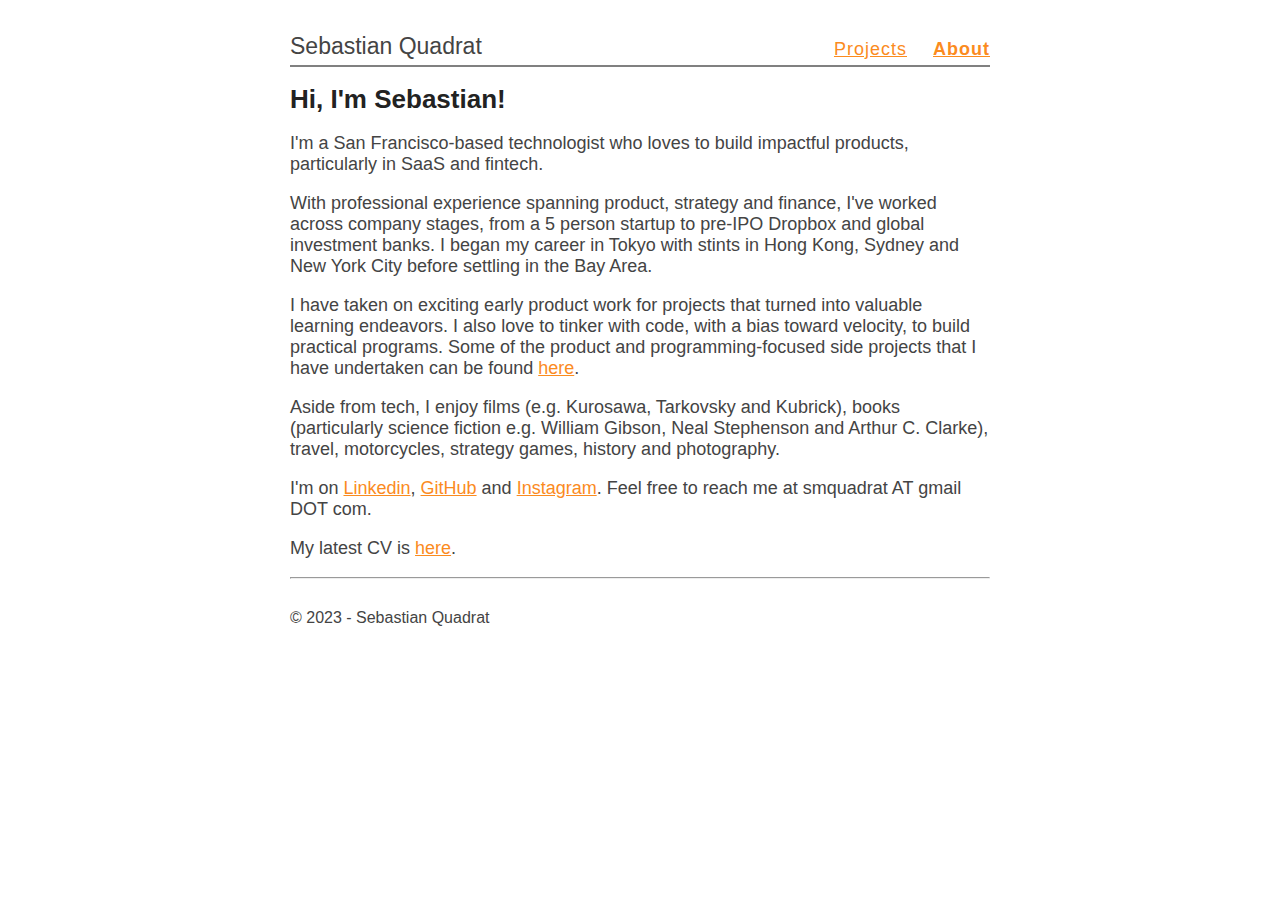
<file: index.html>
<!DOCTYPE html>
<html lang="en">
  <head>
    <!-- Google tag (gtag.js) -->
    <script async src="https://www.googletagmanager.com/gtag/js?id=G-WSJR4TTE87"></script>
    <script>
    window.dataLayer = window.dataLayer || [];
    function gtag(){dataLayer.push(arguments);}
    gtag('js', new Date());

    gtag('config', 'G-WSJR4TTE87');
    </script>
    <link rel="stylesheet" type="text/css" href="style.css">
    <meta charset="utf-8">
    <meta name="viewport" content="width=device-width">

    <title>Sebastian Quadrat</title>
    <meta name="description" content="Personal webpage">
    <meta name="author" content="Sebastian Quadrat">
  </head>
  <body>
    <header>
      Sebastian Quadrat
    </header>
    <nav>
      <a href="projects/index.html">Projects</a>
      <a href="index.html" class="bold-link">About</a>
    </nav>
    <article>
      <h1>Hi, I'm Sebastian!</h1>
      <p>
        I'm a San Francisco-based technologist who loves to build impactful 
        products, particularly in SaaS and fintech.
      </p>

      <p>
        With professional experience spanning product, strategy and finance, 
        I've worked across company stages, from a 5 person startup to pre-IPO 
        Dropbox and global investment banks. I began my career in Tokyo with 
        stints in Hong Kong, Sydney and New York City before settling in the 
        Bay Area.
      </p>

      <p>
        I have taken on exciting early product work for projects that turned 
        into valuable learning endeavors. I also love to tinker with code, 
        with a bias toward velocity, to build practical programs. Some of the 
        product and programming-focused side projects that I have undertaken 
        can be found <a href="projects/index.html">here</a>.
      </p>

      <p>
        Aside from tech, I enjoy films (e.g. Kurosawa, Tarkovsky and Kubrick),
        books (particularly science fiction e.g. William Gibson, Neal Stephenson 
        and Arthur C. Clarke), travel, motorcycles, strategy games, history and photography.
      </p>

      <p>
        I'm on <a href="https://www.linkedin.com/in/sebastianquadrat/">Linkedin</a>, <a href="https://github.com/smquadrat">GitHub</a> and <a href="https://www.instagram.com/smquadrat/">Instagram</a>. Feel free to reach me at smquadrat AT gmail DOT com. 
      </p>

      <p>
        My latest CV is <a href="SQ_Resume.pdf">here</a>.
      </p>
    <hr>
    </article>
  <footer>
    <p>© 2023 - Sebastian Quadrat<br>
  </footer>
  </body>
</html>
</file>
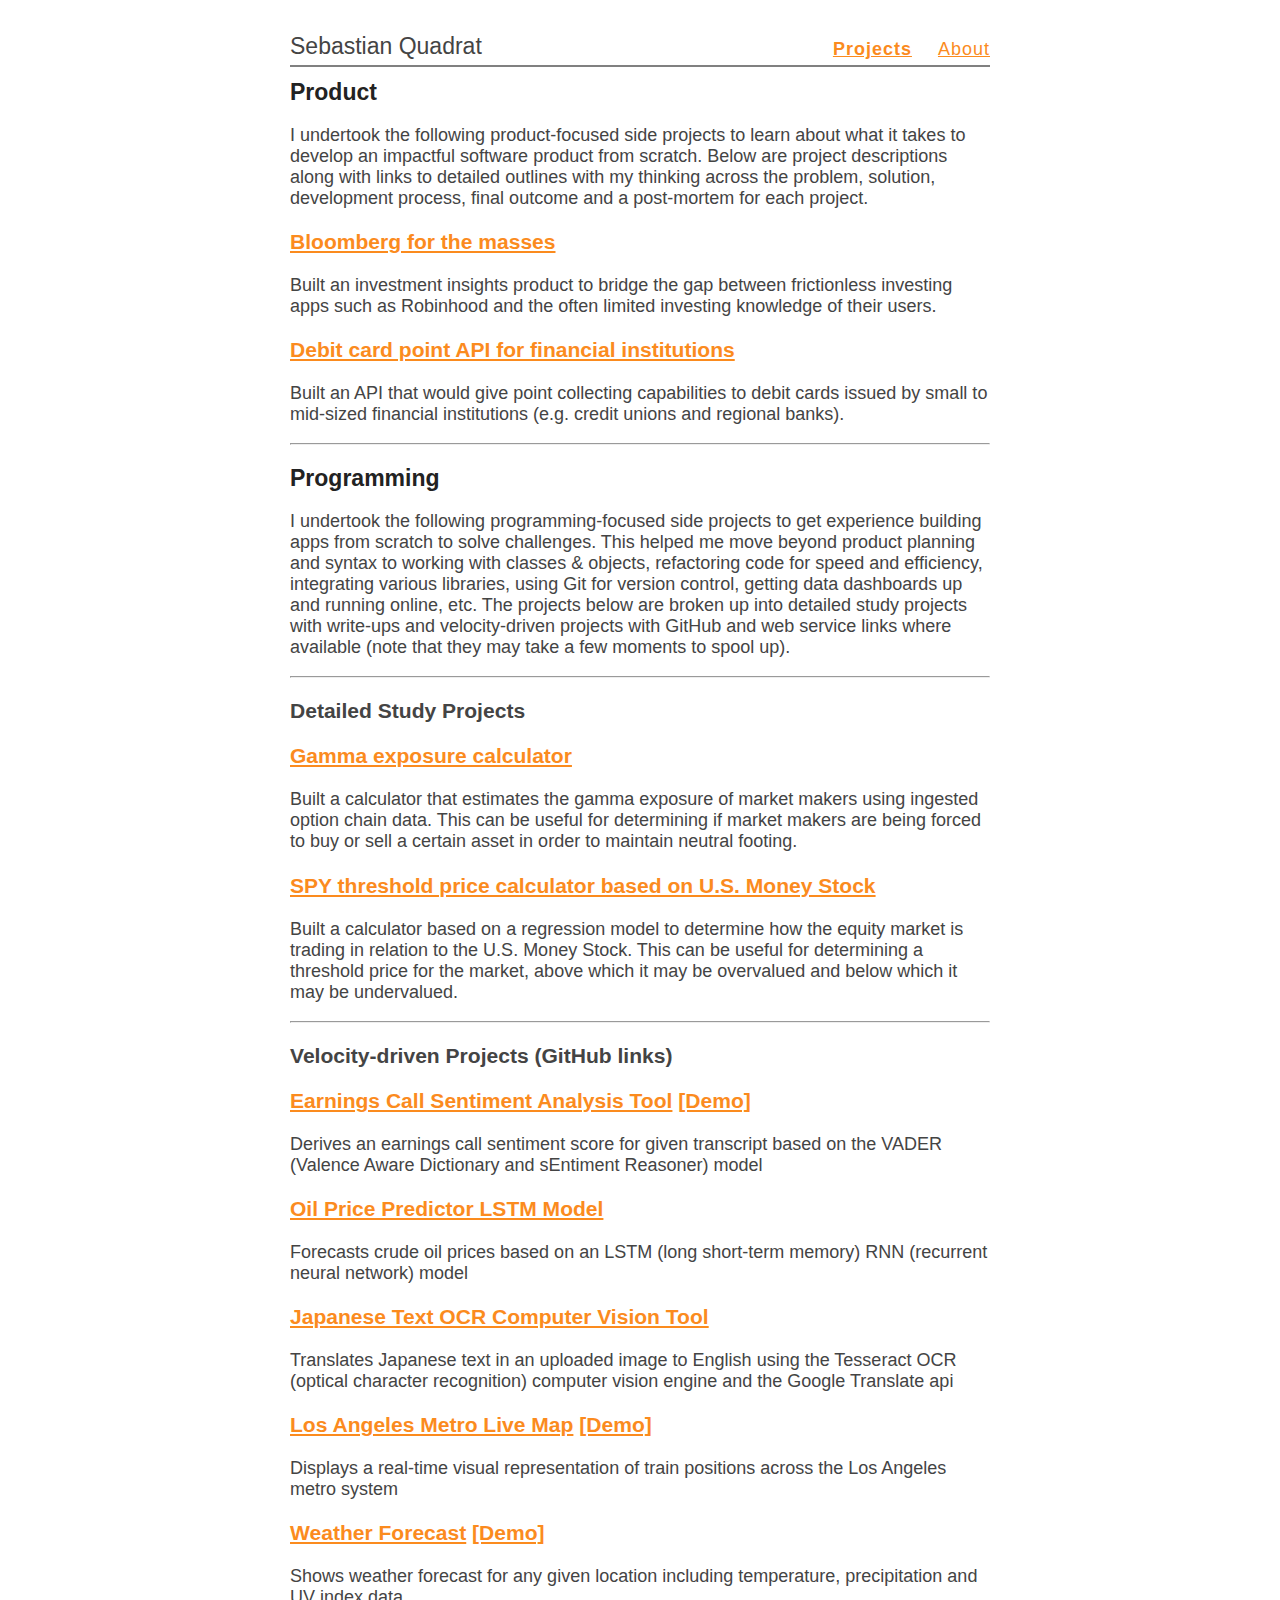
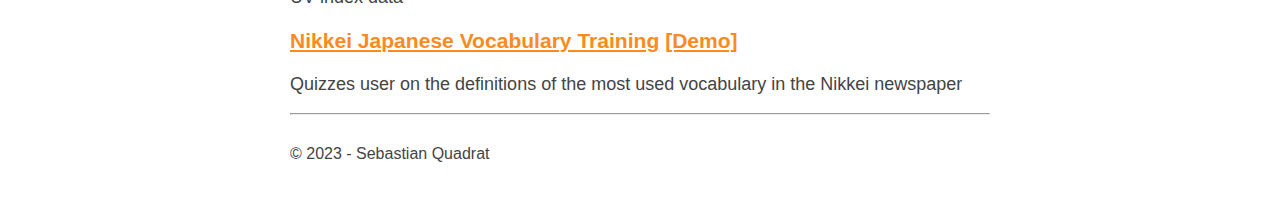
<file: projects/index.html>
<!DOCTYPE html>
<html lang="en">
  <head>
    <!-- Google tag (gtag.js) -->
    <script async src="https://www.googletagmanager.com/gtag/js?id=G-WSJR4TTE87"></script>
    <script>
    window.dataLayer = window.dataLayer || [];
    function gtag(){dataLayer.push(arguments);}
    gtag('js', new Date());

    gtag('config', 'G-WSJR4TTE87');
    </script>
    <link rel="stylesheet" type="text/css" href="../style.css">
    <meta charset="utf-8">
    <meta name="viewport" content="width=device-width">

    <title>Sebastian Quadrat</title>
    <meta name="description" content="Personal webpage">
    <meta name="author" content="Sebastian Quadrat">
  </head>
  <body>
    <header>
      Sebastian Quadrat
    </header>
    <nav>
        <a href="index.html" class="bold-link">Projects</a>
        <a href="../index.html">About</a>
    </nav>
    <article>
        <h2>Product</h2>
        <p>
          I undertook the following product-focused side projects to learn about 
          what it takes to develop an impactful software product from scratch. 
          Below are project descriptions along with links to detailed outlines 
          with my thinking across the problem, solution, development process, 
          final outcome and a post-mortem for each project.
        </p>
        <h3><a href="bloomberg.html">Bloomberg for the masses</a></h3>
        <p>
          Built an investment insights product to bridge the gap between frictionless 
          investing apps such as Robinhood and the often limited investing knowledge 
          of their users.
        </p>
        <h3><a href="points.html">Debit card point API for financial institutions</a></h3>
        <p>
          Built an API that would give point collecting capabilities to debit cards 
          issued by small to mid-sized financial institutions (e.g. credit unions and 
          regional banks).
        </p>
        <hr>
        <h2>Programming</h2>
        <p>
          I undertook the following programming-focused side projects to get experience 
          building apps from scratch to solve challenges. This helped me move beyond product 
          planning and syntax to working with classes & objects, refactoring code for speed 
          and efficiency, integrating various libraries, using Git for version control, 
          getting data dashboards up and running online, etc. The projects below are broken up 
          into detailed study projects with write-ups and velocity-driven projects with GitHub 
          and web service links where available (note that they may take a few moments to spool up).
        </p>
        <hr>
        <h3>Detailed Study Projects</h3>
        <h3><a href="gamma.html">Gamma exposure calculator</a></h3>
        <p>
          Built a calculator that estimates the gamma exposure of market makers using ingested 
          option chain data. This can be useful for determining if market makers are being 
          forced to buy or sell a certain asset in order to maintain neutral footing.
        </p>
        <h3><a href="m2.html">SPY threshold price calculator based on U.S. Money Stock</a></h3>
        <p>
          Built a calculator based on a regression model to determine how the equity market 
          is trading in relation to the U.S. Money Stock. This can be useful for determining 
          a threshold price for the market, above which it may be overvalued and below which 
          it may be undervalued.
        </p>
        <hr>
        <h3>Velocity-driven Projects (GitHub links)</h3>
        <h3><a href="https://github.com/smquadrat/earnings-call-sentiment-app">Earnings Call Sentiment Analysis Tool</a> <a href="https://earnings-call-sentiment-app.onrender.com/">[Demo]</a></h3>
        <p>Derives an earnings call sentiment score for given transcript based on the VADER (Valence Aware Dictionary and sEntiment Reasoner) model</p>
        <h3><a href="https://github.com/smquadrat/oil-price-predictor-lstm-model-app">Oil Price Predictor LSTM Model</a></h3>
        <p>Forecasts crude oil prices based on an LSTM (long short-term memory) RNN (recurrent neural network) model</p>
        <h3><a href="https://github.com/smquadrat/japanese-text-computer-vision-app">Japanese Text OCR Computer Vision Tool</a></h3>
        <p>Translates Japanese text in an uploaded image to English using the Tesseract OCR (optical character recognition) computer vision engine and the Google Translate api</p>
        <h3><a href="https://github.com/smquadrat/la-metro-live-map-app">Los Angeles Metro Live Map</a> <a href="https://la-metro-live-map-app.onrender.com/">[Demo]</a></h3>
        <p>Displays a real-time visual representation of train positions across the Los Angeles metro system</p>
        <h3><a href="https://github.com/smquadrat/weather-app">Weather Forecast</a> <a href="https://weather-app-aw0x.onrender.com/">[Demo]</a></h3>
        <p>Shows weather forecast for any given location including temperature, precipitation and UV index data</p>
        <h3><a href="https://github.com/smquadrat/nikkei-japanese-vocab-app">Nikkei Japanese Vocabulary Training</a> <a href="https://nikkei-vocab-app.onrender.com/">[Demo]</a></h3>
        <p>Quizzes user on the definitions of the most used vocabulary in the Nikkei newspaper</p>
        <hr>
    </article>
    <footer>
      <p>© 2023 - Sebastian Quadrat<br>
    </footer>
  </body>
</html>
</file>
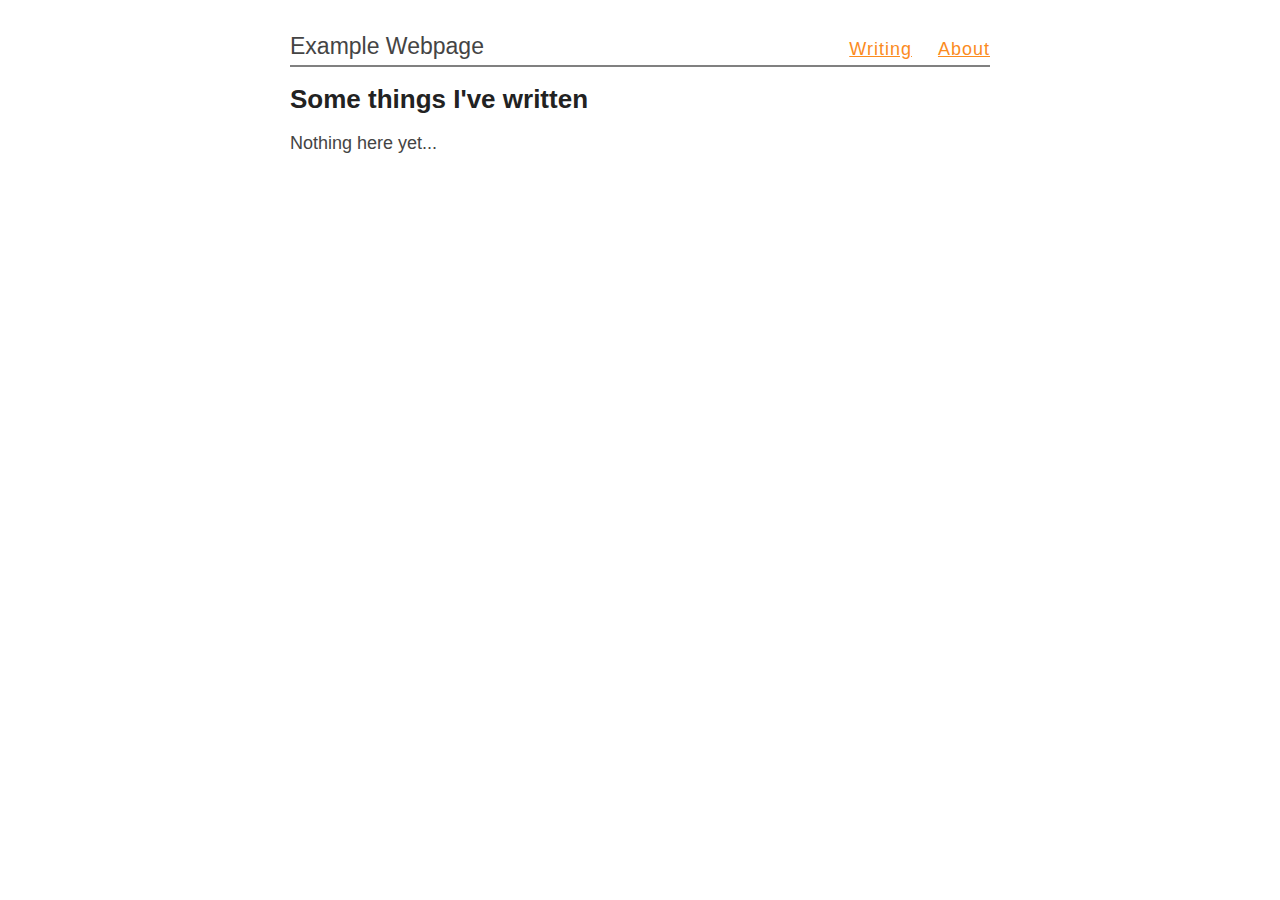
<file: writing/index.html>
<!DOCTYPE html>
<html lang="en">
  <head>
    <link rel="stylesheet" type="text/css" href="/style.css">
    <meta charset="utf-8">
    <meta name="viewport" content="width=device-width">

    <title>Example Webpage</title>
    <meta name="description" content="An example webpage.">
    <meta name="author" content="Alex Rutar">
  </head>
  <body>
    <header>
      Example Webpage
    </header>
    <nav>
        <a href="/writing/">Writing</a>
        <a href="/">About</a>
    </nav>
    <article>
        <h1>Some things I've written</h1>
        <p>Nothing here yet...</p>
    </article>
  </body>
</html>
</file>
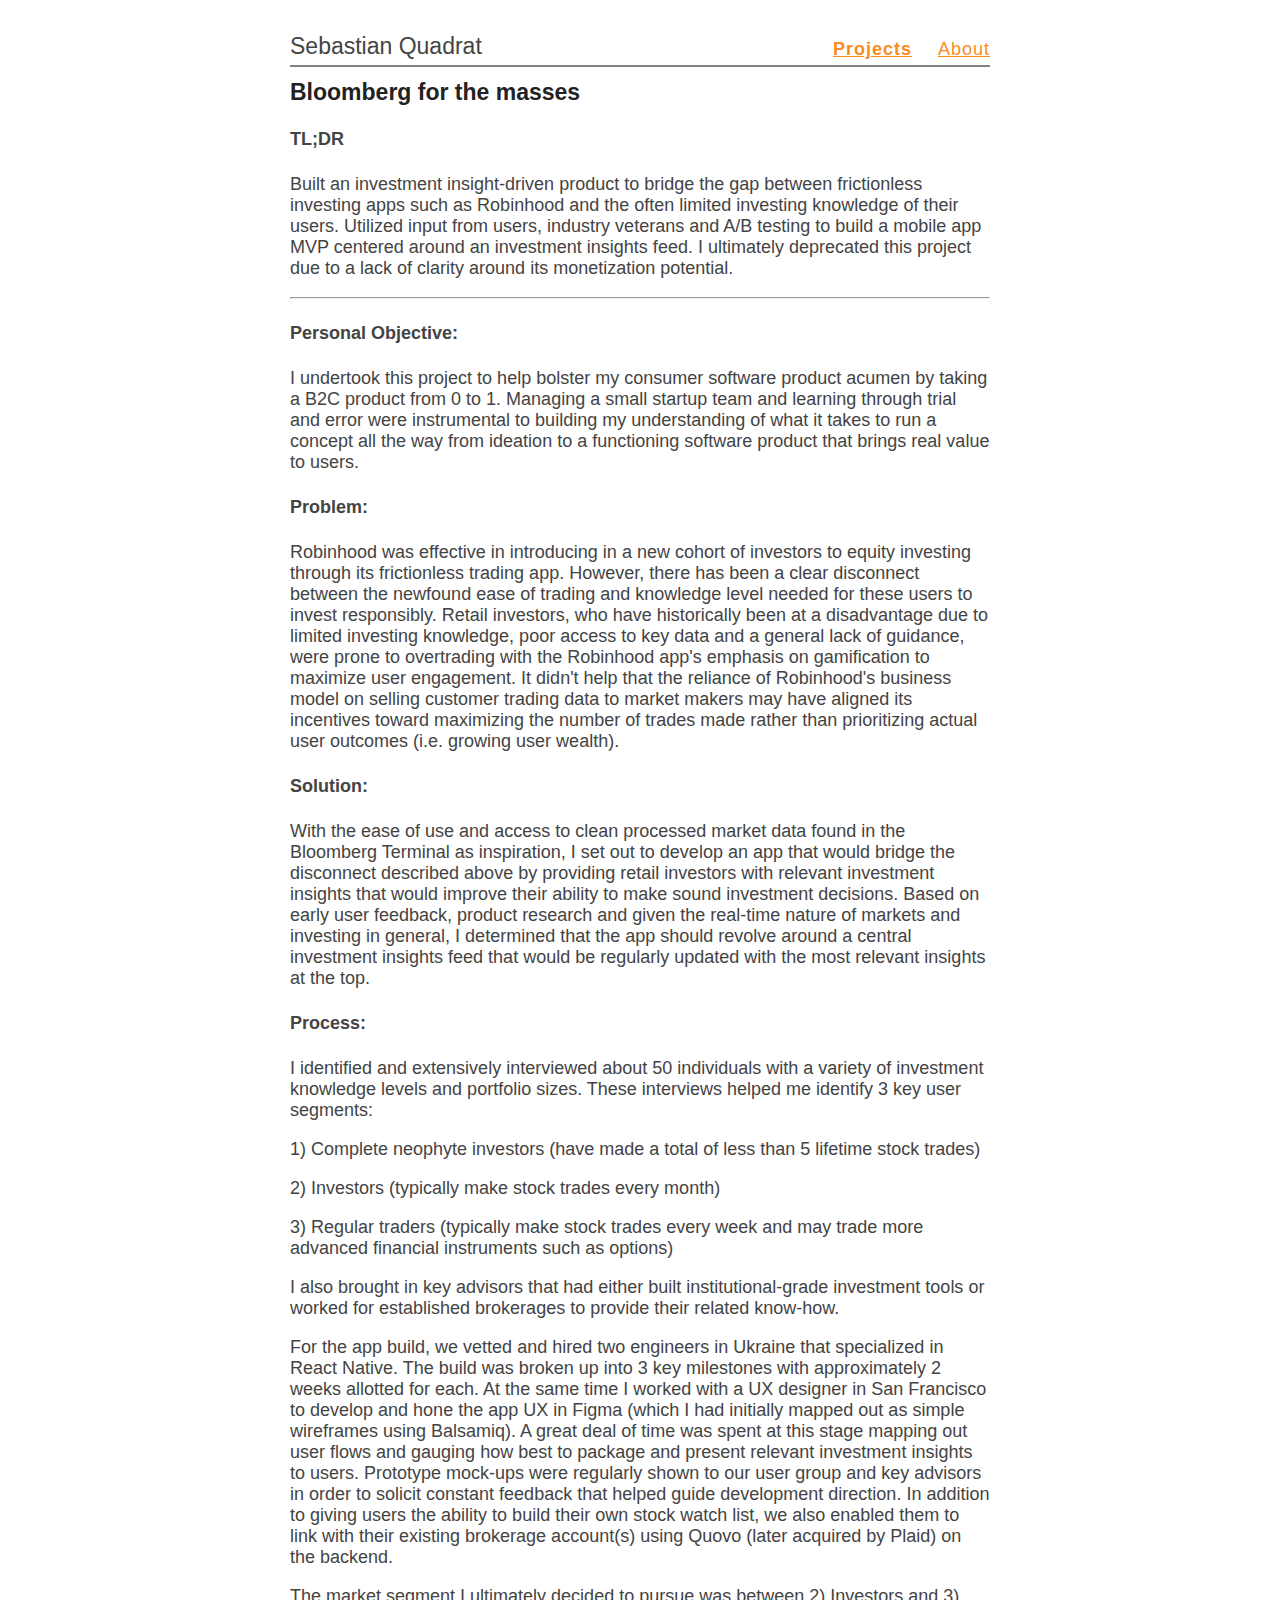
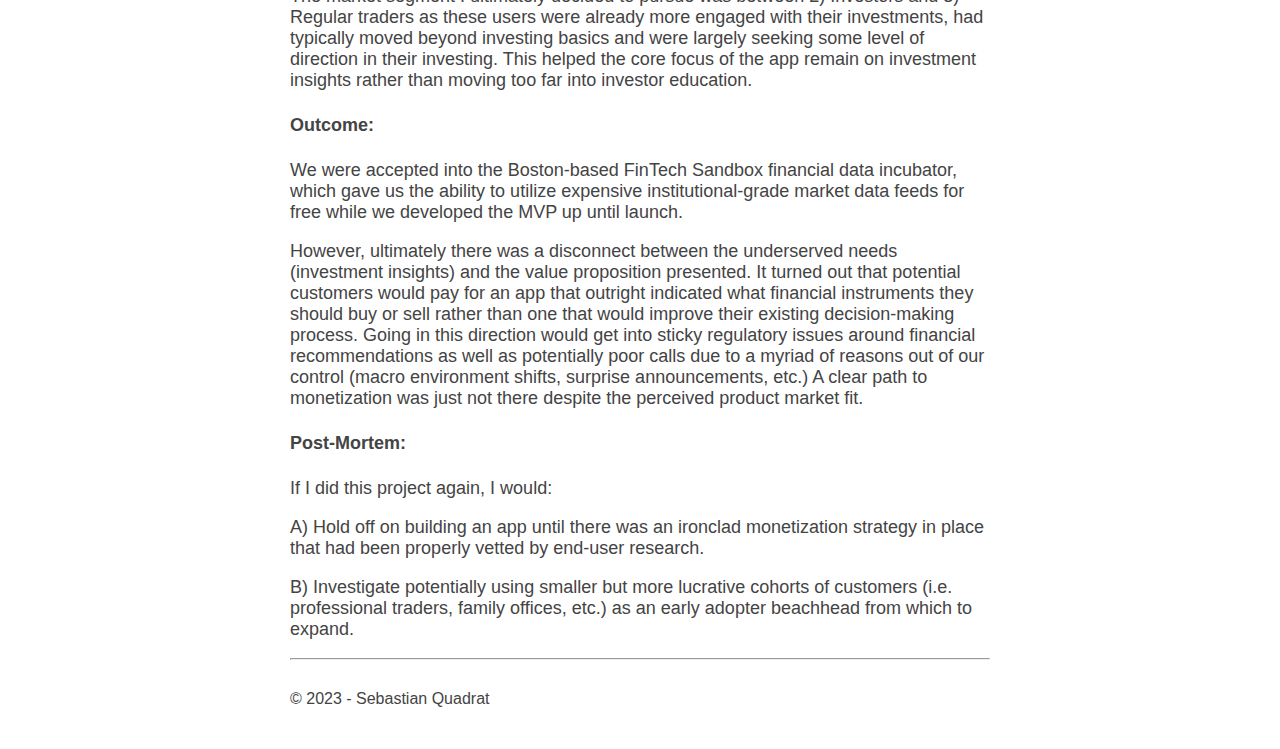
<file: projects/bloomberg.html>
<!DOCTYPE html>
<html lang="en">
  <head>
    <!-- Google tag (gtag.js) -->
    <script async src="https://www.googletagmanager.com/gtag/js?id=G-WSJR4TTE87"></script>
    <script>
    window.dataLayer = window.dataLayer || [];
    function gtag(){dataLayer.push(arguments);}
    gtag('js', new Date());

    gtag('config', 'G-WSJR4TTE87');
    </script>
    <link rel="stylesheet" type="text/css" href="../style.css">
    <meta charset="utf-8">
    <meta name="viewport" content="width=device-width">

    <title>Sebastian Quadrat</title>
    <meta name="description" content="Personal webpage">
    <meta name="author" content="Sebastian Quadrat">
  </head>
  <body>
    <header>
      Sebastian Quadrat
    </header>
    <nav>
        <a href="index.html" class="bold-link">Projects</a>
        <a href="../index.html">About</a>
    </nav>
    <article>
        <h2>Bloomberg for the masses</h2>
        <h4>TL;DR</h4>
        <p>
          Built an investment insight-driven product to bridge the gap between frictionless investing apps 
          such as Robinhood and the often limited investing knowledge of their users. Utilized input from users, 
          industry veterans and A/B testing to build a mobile app MVP centered around an investment insights feed. 
          I ultimately deprecated this project due to a lack of clarity around its monetization potential.
        </p>

        <hr>
        <h4>Personal Objective: </h4>
        <p>
          I undertook this project to help bolster my consumer software product acumen by taking a B2C product 
          from 0 to 1. Managing a small startup team and learning through trial and error were instrumental to 
          building my understanding of what it takes to run a concept all the way from ideation to a functioning 
          software product that brings real value to users.
        </p>

        <p> 
        <h4>Problem: </h4>
        <p>
          Robinhood was effective in introducing in a new cohort of investors to equity investing through its 
          frictionless trading app. However, there has been a clear disconnect between the newfound ease of 
          trading and knowledge level needed for these users to invest responsibly. Retail investors, who have 
          historically been at a disadvantage due to limited investing knowledge, poor access to key data and a 
          general lack of guidance, were prone to overtrading with the Robinhood app's emphasis on gamification to 
          maximize user engagement. It didn't help that the reliance of Robinhood's business model on selling customer 
          trading data to market makers may have aligned its incentives toward maximizing the number of trades made 
          rather than prioritizing actual user outcomes (i.e. growing user wealth).
        </p>
        <h4>Solution: </h4>
        <p>
          With the ease of use and access to clean processed market data found in the Bloomberg Terminal as 
          inspiration, I set out to develop an app that would bridge the disconnect described above by 
          providing retail investors with relevant investment insights that would improve their ability to 
          make sound investment decisions. Based on early user feedback, product research and given the 
          real-time nature of markets and investing in general, I determined that the app should revolve 
          around a central investment insights feed that would be regularly updated with the most relevant 
          insights at the top.
        </p>

        <h4>Process: </h4>
        <p>
          I identified and extensively interviewed about 50 individuals with a variety of investment 
          knowledge levels and portfolio sizes. These interviews helped me identify 3 key user segments:
        </p>
        <p>
          1) Complete neophyte investors (have made a total of less than 5 lifetime stock trades)
        </p>
        <p>
          2) Investors (typically make stock trades every month)
        </p>
        <p>
          3) Regular traders (typically make stock trades every week and may trade more advanced financial
          instruments such as options)
        </p>
        <p>
          I also brought in key advisors that had either built institutional-grade investment tools or 
          worked for established brokerages to provide their related know-how.
        </p>
        <p>
          For the app build, we vetted and hired two engineers in Ukraine that specialized in React Native.
          The build was broken up into 3 key milestones with approximately 2 weeks allotted for each. 
          At the same time I worked with a UX designer in San Francisco to develop and hone the app UX in Figma 
          (which I had initially mapped out as simple wireframes using Balsamiq). A great deal of time was 
          spent at this stage mapping out user flows and gauging how best to package and present relevant 
          investment insights to users. Prototype mock-ups were regularly shown to our user group and key 
          advisors in order to solicit constant feedback that helped guide development direction. In addition 
          to giving users the ability to build their own stock watch list, we also enabled them to link with 
          their existing brokerage account(s) using Quovo (later acquired by Plaid) on the backend.
        </p>
        <p>
          The market segment I ultimately decided to pursue was between 2) Investors and 3) Regular traders
          as these users were already more engaged with their investments, had typically moved beyond 
          investing basics and were largely seeking some level of direction in their investing. This 
          helped the core focus of the app remain on investment insights rather than moving too far into 
          investor education.
        </p>
        <h4>Outcome: </h4>
        <p>
          We were accepted into the Boston-based FinTech Sandbox financial data incubator, which gave us 
          the ability to utilize expensive institutional-grade market data feeds for free while we developed 
          the MVP up until launch. 
        </p>
        <p>
          However, ultimately there was a disconnect between the underserved needs (investment insights)
          and the value proposition presented. It turned out that potential customers would pay for an app that 
          outright indicated what financial instruments they should buy or sell rather than one that would improve 
          their existing decision-making process. Going in this direction would get into sticky regulatory 
          issues around financial recommendations as well as potentially poor calls due to a myriad 
          of reasons out of our control (macro environment shifts, surprise announcements, etc.) 
          A clear path to monetization was just not there despite the perceived product market fit. 
        </p>
        <h4>Post-Mortem: </h4>
        <p>
          If I did this project again, I would:
        </p>
        <p>
          A) Hold off on building an app until there was an ironclad monetization strategy in place that had 
          been properly vetted by end-user research.
        </p>
        <p>
          B) Investigate potentially using smaller but more lucrative cohorts of customers (i.e. 
          professional traders, family offices, etc.) as an early adopter beachhead from which to expand. 
        </p>


    <hr>
    </article>
    <footer>
      <p>© 2023 - Sebastian Quadrat<br>
    </footer>
  </body>
</html>
</file>
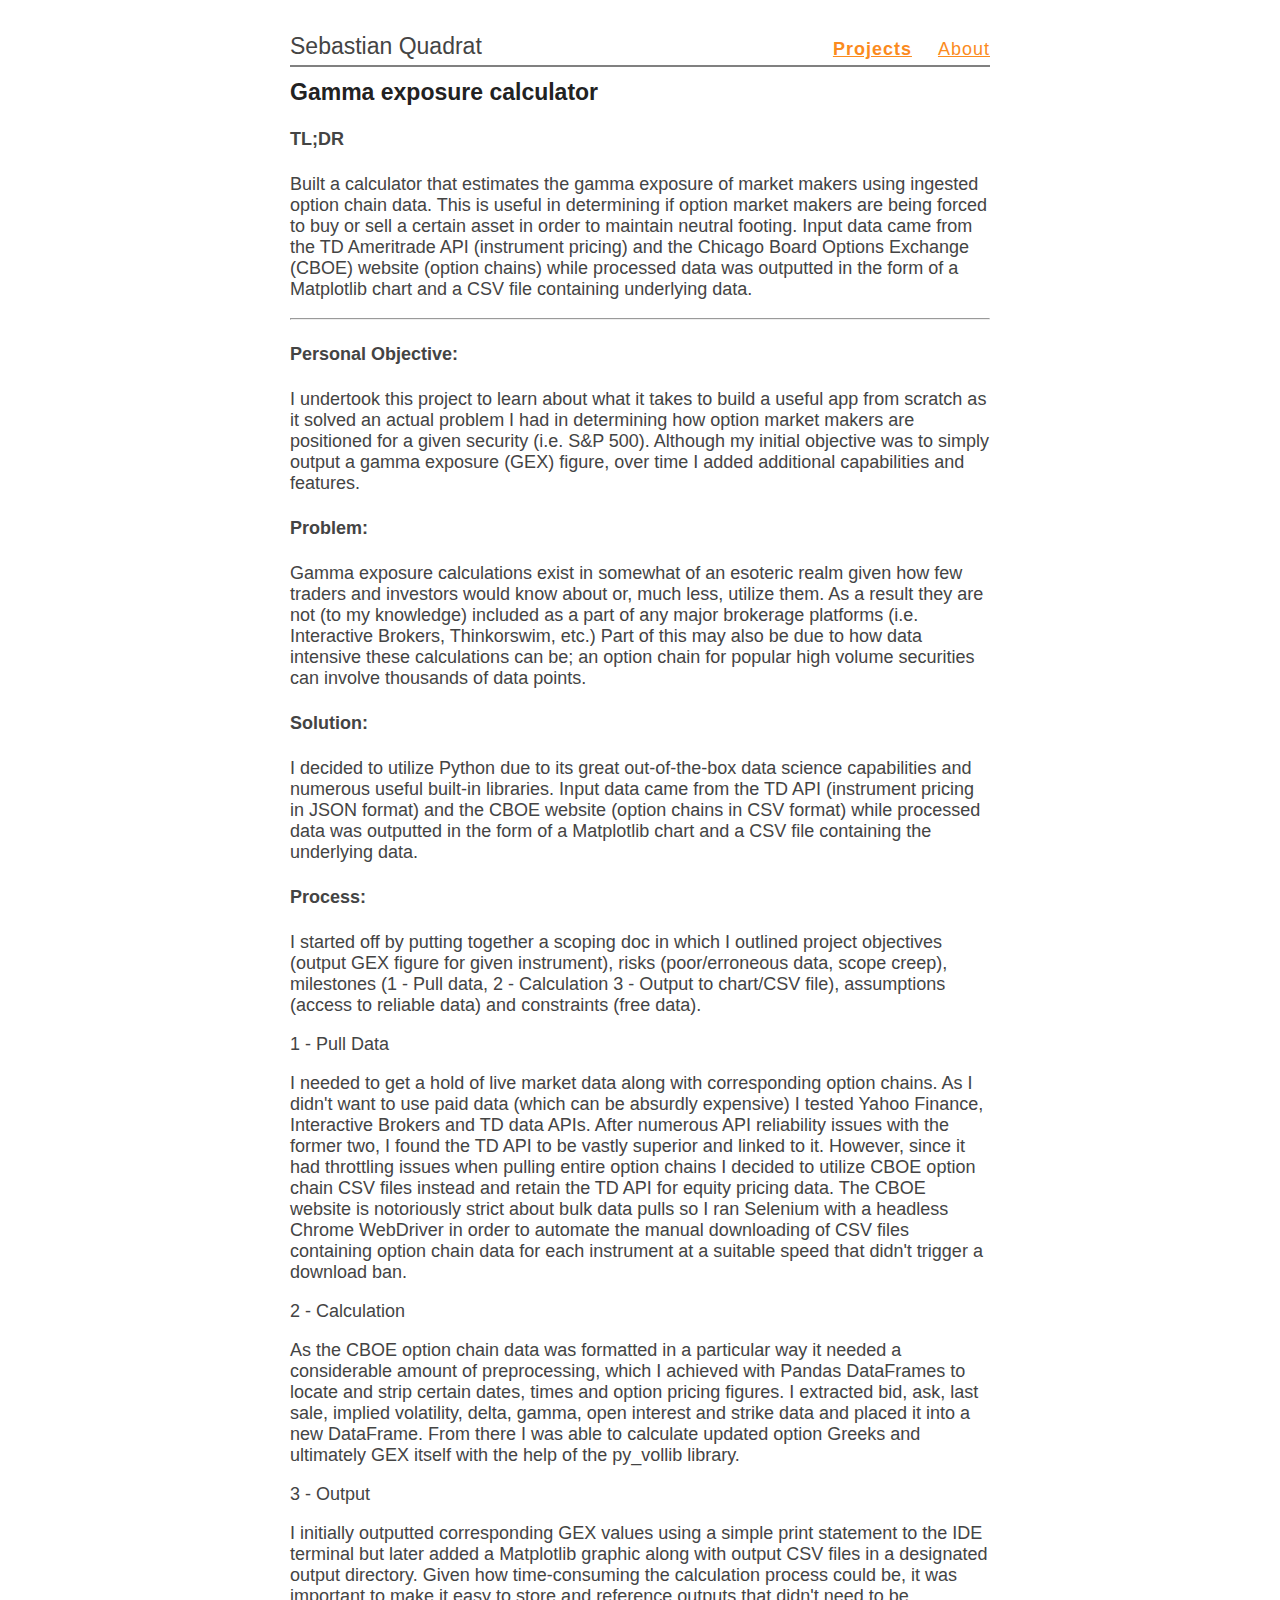
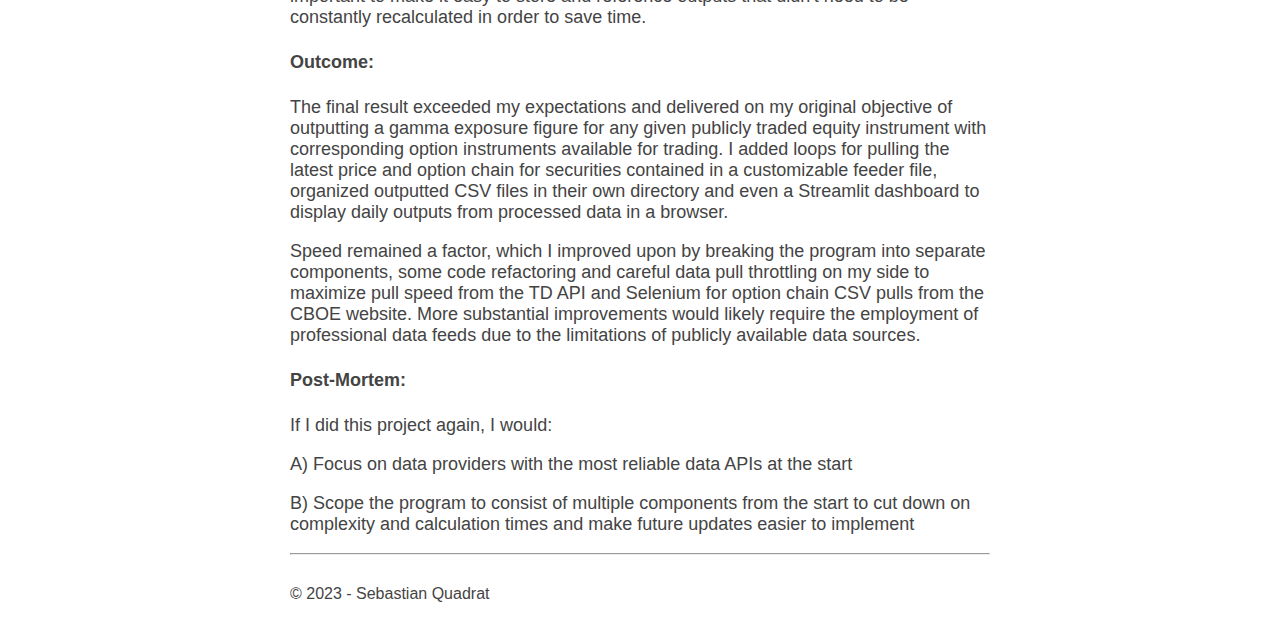
<file: projects/gamma.html>
<!DOCTYPE html>
<html lang="en">
  <head>
    <!-- Google tag (gtag.js) -->
    <script async src="https://www.googletagmanager.com/gtag/js?id=G-WSJR4TTE87"></script>
    <script>
    window.dataLayer = window.dataLayer || [];
    function gtag(){dataLayer.push(arguments);}
    gtag('js', new Date());

    gtag('config', 'G-WSJR4TTE87');
    </script>
    <link rel="stylesheet" type="text/css" href="../style.css">
    <meta charset="utf-8">
    <meta name="viewport" content="width=device-width">

    <title>Sebastian Quadrat</title>
    <meta name="description" content="Personal webpage">
    <meta name="author" content="Sebastian Quadrat">
  </head>
  <body>
    <header>
      Sebastian Quadrat
    </header>
    <nav>
        <a href="index.html" class="bold-link">Projects</a>
        <a href="../index.html">About</a>
    </nav>
    <article>
        <h2>Gamma exposure calculator</h2>
        <h4>TL;DR</h4>
        <p>
          Built a calculator that estimates the gamma exposure of market makers using ingested option chain data.
          This is useful in determining if option market makers are being forced to buy or sell a certain asset 
          in order to maintain neutral footing. Input data came from the TD Ameritrade API (instrument pricing) and the 
          Chicago Board Options Exchange (CBOE) website (option chains) while processed data was outputted in 
          the form of a Matplotlib chart and a CSV file containing underlying data.
        </p>

        <hr>
        <h4>Personal Objective: </h4>
        <p>
          I undertook this project to learn about what it takes to build a useful app from scratch as it solved an 
          actual problem I had in determining how option market makers are positioned for a given security (i.e. S&P 500). 
          Although my initial objective was to simply output a gamma exposure (GEX) figure, over time I added
          additional capabilities and features.
        </p>

        <p> 
        <h4>Problem: </h4>
        <p>
          Gamma exposure calculations exist in somewhat of an esoteric realm given how few traders and investors
          would know about or, much less, utilize them. As a result they are not (to my knowledge) included as a
          part of any major brokerage platforms (i.e. Interactive Brokers, Thinkorswim, etc.) Part of this
          may also be due to how data intensive these calculations can be; an option chain for popular high volume 
          securities can involve thousands of data points.
        </p>
        <h4>Solution: </h4>
        <p>
          I decided to utilize Python due to its great out-of-the-box data science capabilities and numerous useful 
          built-in libraries. Input data came from the TD API (instrument pricing in JSON format) and the CBOE website 
          (option chains in CSV format) while processed data was outputted in the form of a Matplotlib chart and a 
          CSV file containing the underlying data.
        </p>

        <h4>Process: </h4>
        <p>
          I started off by putting together a scoping doc in which I outlined project objectives (output GEX figure for
          given instrument), risks (poor/erroneous data, scope creep), milestones (1 - Pull data, 2 - Calculation 3 - 
          Output to chart/CSV file), assumptions (access to reliable data) and constraints (free data). 

        <p>
          1 - Pull Data
        </p>
        <p>
          I needed to get a hold of live market data along with corresponding option chains. As I didn't want to use 
          paid data (which can be absurdly expensive) I tested Yahoo Finance, Interactive Brokers and TD data
          APIs. After numerous API reliability issues with the former two, I found the TD API to be vastly superior and 
          linked to it. However, since it had throttling issues when pulling entire option chains I decided to utilize 
          CBOE option chain CSV files instead and retain the TD API for equity pricing data. The CBOE website is notoriously 
          strict about bulk data pulls so I ran Selenium with a headless Chrome WebDriver in order to automate the 
          manual downloading of CSV files containing option chain data for each instrument at a suitable speed that didn't
          trigger a download ban.
        </p>
        <p>
          2 - Calculation
        </p>
        <p>
          As the CBOE option chain data was formatted in a particular way it needed a considerable amount of preprocessing,
          which I achieved with Pandas DataFrames to locate and strip certain dates, times and option pricing figures. 
          I extracted bid, ask, last sale, implied volatility, delta, gamma, open interest and strike data and placed it 
          into a new DataFrame. From there I was able to calculate updated option Greeks and ultimately GEX itself with the 
          help of the py_vollib library. 
        </p>
        <p>
        <p>
          3 - Output
        </p>
        <p>
          I initially outputted corresponding GEX values using a simple print statement to the IDE terminal but later 
          added a Matplotlib graphic along with output CSV files in a designated output directory. Given how time-consuming 
          the calculation process could be, it was important to make it easy to store and reference outputs that didn't need 
          to be constantly recalculated in order to save time.
        </p>
        <p>

        <h4>Outcome: </h4>
        <p>
          The final result exceeded my expectations and delivered on my original objective of outputting a gamma 
          exposure figure for any given publicly traded equity instrument with corresponding option instruments available for trading. 
          I added loops for pulling the latest price and option chain for securities contained in a customizable feeder file, 
          organized outputted CSV files in their own directory and even a Streamlit dashboard to display daily outputs from 
          processed data in a browser.
        </p>
        <p>
          Speed remained a factor, which I improved upon by breaking the program into separate components, 
          some code refactoring and careful data pull throttling on my side to maximize pull speed from the TD API 
          and Selenium for option chain CSV pulls from the CBOE website. 
          
          More substantial improvements would likely require the employment of professional data feeds due to the limitations
          of publicly available data sources.
        </p>

        <h4>Post-Mortem: </h4>
        <p>
          If I did this project again, I would:
        </p>
        <p>
          A) Focus on data providers with the most reliable data APIs at the start
        </p>
        <p>
          B) Scope the program to consist of multiple components from the start to cut down on complexity and calculation times
          and make future updates easier to implement
        </p>


    <hr>
    </article>
    <footer>
      <p>© 2023 - Sebastian Quadrat<br>
    </footer>
  </body>
</html>
</file>
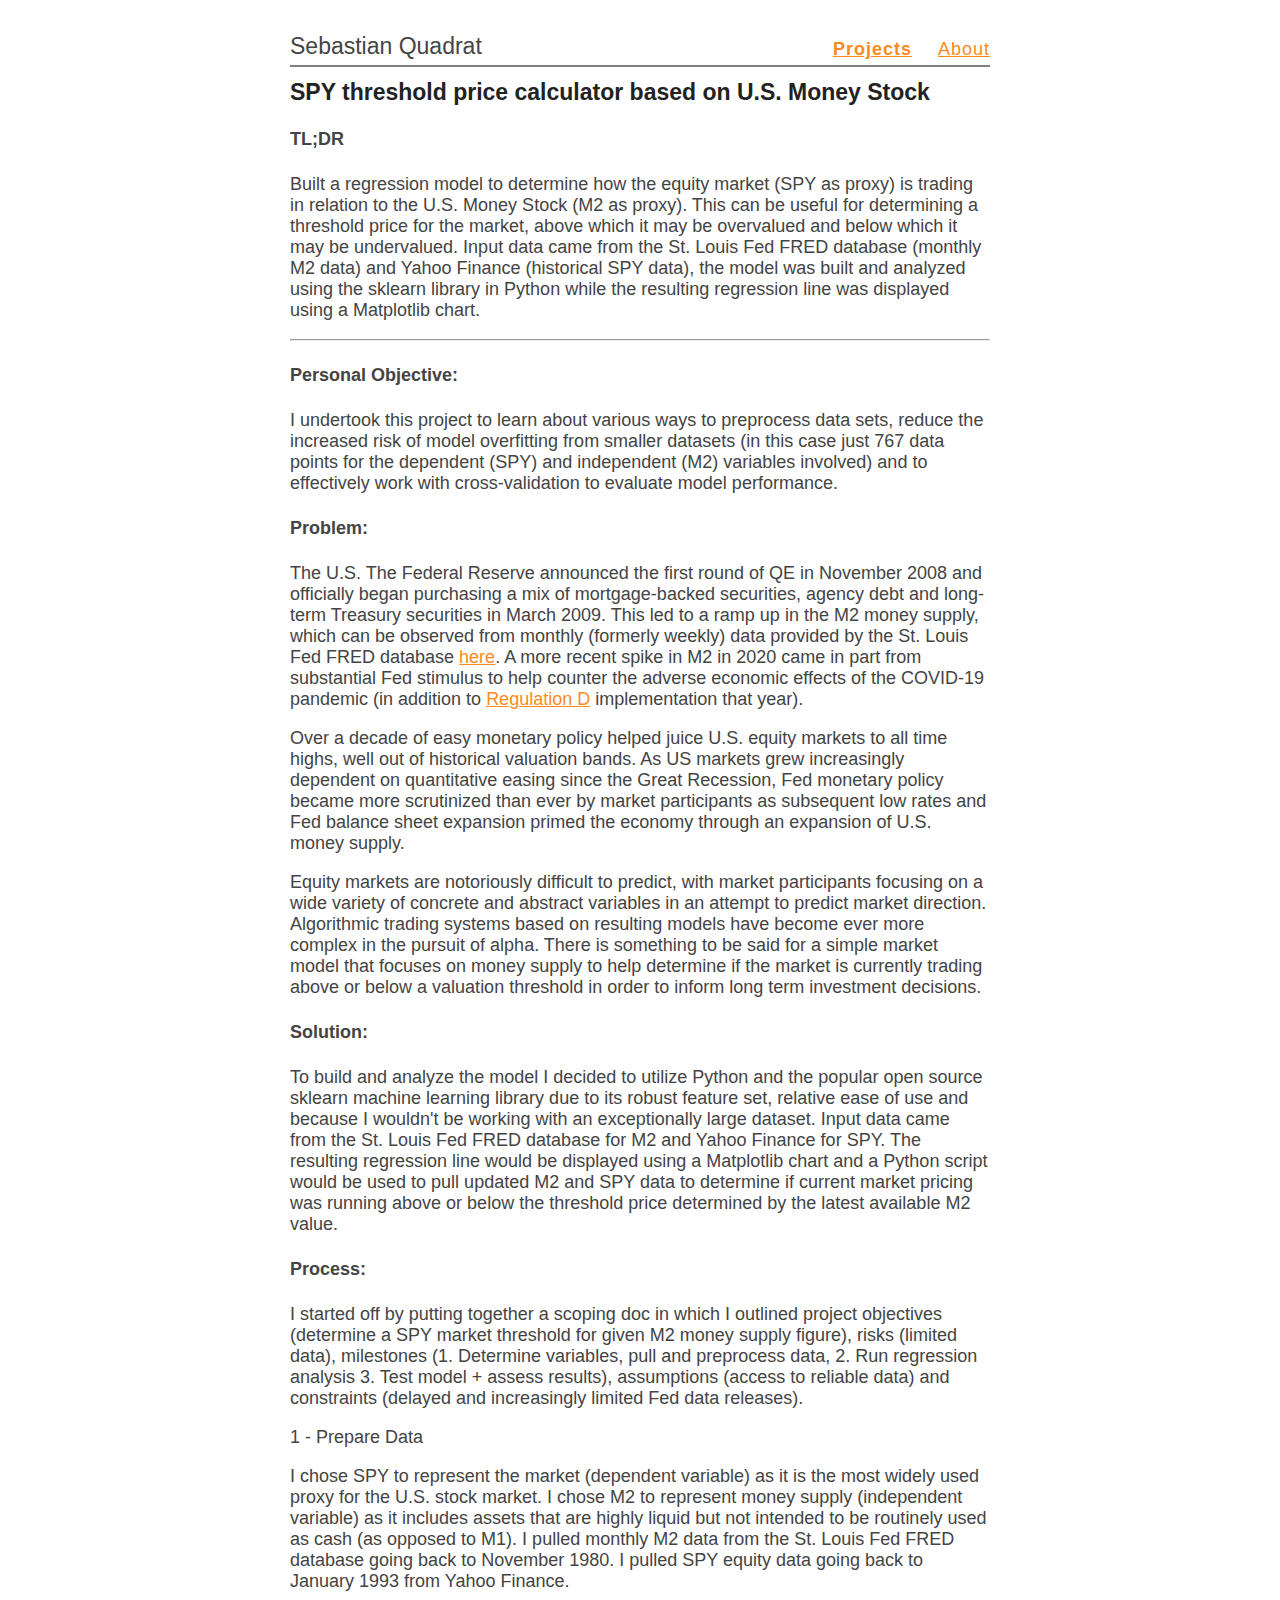
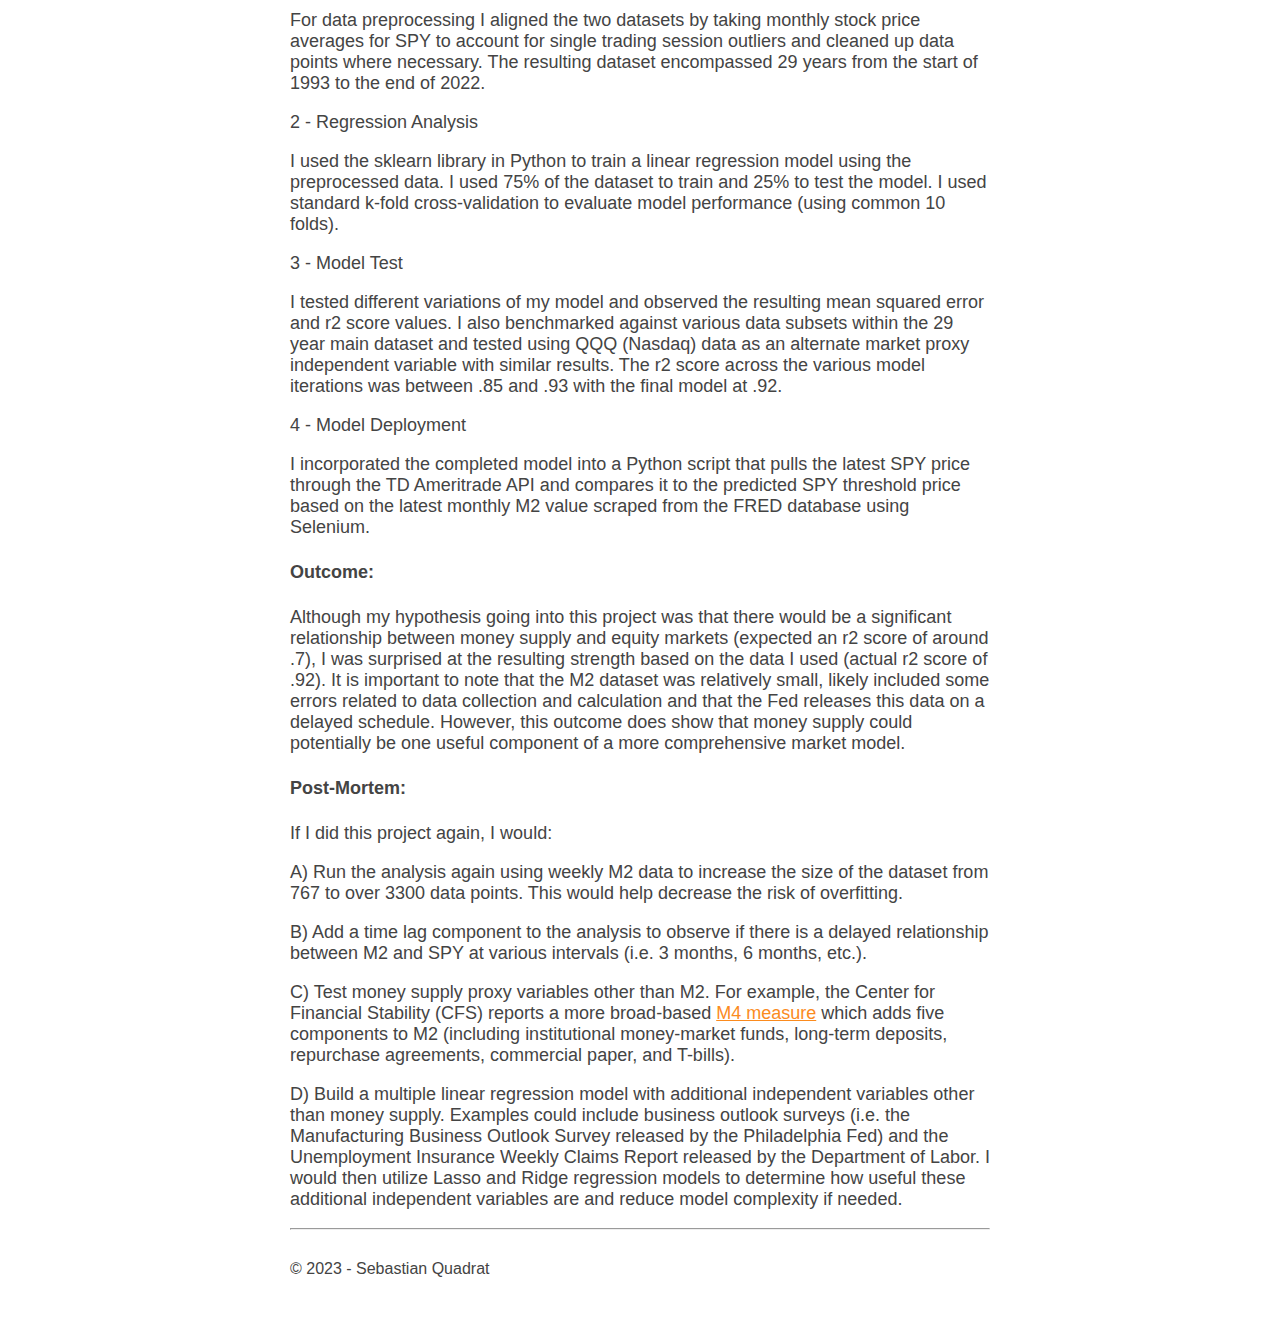
<file: projects/m2.html>
<!DOCTYPE html>
<html lang="en">
  <head>
    <!-- Google tag (gtag.js) -->
    <script async src="https://www.googletagmanager.com/gtag/js?id=G-WSJR4TTE87"></script>
    <script>
    window.dataLayer = window.dataLayer || [];
    function gtag(){dataLayer.push(arguments);}
    gtag('js', new Date());

    gtag('config', 'G-WSJR4TTE87');
    </script>
    <link rel="stylesheet" type="text/css" href="../style.css">
    <meta charset="utf-8">
    <meta name="viewport" content="width=device-width">

    <title>Sebastian Quadrat</title>
    <meta name="description" content="Personal webpage">
    <meta name="author" content="Sebastian Quadrat">
  </head>
  <body>
    <header>
      Sebastian Quadrat
    </header>
    <nav>
        <a href="index.html" class="bold-link">Projects</a>
        <a href="../index.html">About</a>
    </nav>
    <article>
        <h2>SPY threshold price calculator based on U.S. Money Stock</h2>
        <h4>TL;DR</h4>
        <p>
          Built a regression model to determine how the equity market (SPY as proxy) is trading in relation to the 
          U.S. Money Stock (M2 as proxy). This can be useful for determining a threshold price for the market, above 
          which it may be overvalued and below which it may be undervalued. Input data came from the St. Louis Fed FRED 
          database (monthly M2 data) and Yahoo Finance (historical SPY data), the model was built and analyzed using 
          the sklearn library in Python while the resulting regression line was displayed using a Matplotlib chart.
        </p>

        <hr>
        <h4>Personal Objective: </h4>
        <p>
          I undertook this project to learn about various ways to preprocess data sets, reduce the increased risk of 
          model overfitting from smaller datasets (in this case just 767 data points for the dependent (SPY) and 
          independent (M2) variables involved) and to effectively work with cross-validation to evaluate model performance.
        </p>

        <p> 
        <h4>Problem: </h4>
        <p>
          The U.S. The Federal Reserve announced the first round of QE in November 2008 and officially began purchasing 
          a mix of mortgage-backed securities, agency debt and long-term Treasury securities in March 2009. This led to 
          a ramp up in the M2 money supply, which can be observed from monthly (formerly weekly) data provided by the 
          St. Louis Fed FRED database <a href="https://fred.stlouisfed.org/series/M2SL">here</a>. A more recent spike 
          in M2 in 2020 came in part from substantial Fed stimulus to help counter the adverse economic effects of the 
          COVID-19 pandemic (in addition to <a href="https://fredblog.stlouisfed.org/2021/01/whats-behind-the-recent-surge-in-the-m1-money-supply/">Regulation D</a> 
          implementation that year). 
        <p>
        
        <p>
          Over a decade of easy monetary policy helped juice U.S. equity markets to all time highs, well out of historical 
          valuation bands. As US markets grew increasingly dependent on quantitative easing since the Great Recession, 
          Fed monetary policy became more scrutinized than ever by market participants as subsequent low rates and Fed 
          balance sheet expansion primed the economy through an expansion of U.S. money supply. 
        </p>
        
        <p>
          Equity markets are notoriously difficult to predict, with market participants focusing on a wide variety of 
          concrete and abstract variables in an attempt to predict market direction. Algorithmic trading systems based 
          on resulting models have become ever more complex in the pursuit of alpha. There is something to be said for a 
          simple market model that focuses on money supply to help determine if the market is currently trading above or 
          below a valuation threshold in order to inform long term investment decisions.   
        </p>
        <h4>Solution: </h4>
        <p>
          To build and analyze the model I decided to utilize Python and the popular open source sklearn machine learning 
          library due to its robust feature set, relative ease of use and because I wouldn't be working with an exceptionally 
          large dataset. Input data came from the St. Louis Fed FRED database for M2 and Yahoo Finance for SPY. The resulting 
          regression line would be displayed using a Matplotlib chart and a Python script would be used to pull updated M2 and 
          SPY data to determine if current market pricing was running above or below the threshold price determined by the 
          latest available M2 value.
        </p>

        <h4>Process: </h4>
        <p>
          I started off by putting together a scoping doc in which I outlined project objectives (determine a SPY market 
          threshold for given M2 money supply figure), risks (limited data), milestones (1. Determine variables, pull 
          and preprocess data, 2. Run regression analysis 3. Test model + assess results), assumptions (access to reliable 
          data) and constraints (delayed and increasingly limited Fed data releases).

        <p>
          1 - Prepare Data
        </p>
        <p>
          I chose SPY to represent the market (dependent variable) as it is the most widely used proxy for the U.S. 
          stock market. I chose M2 to represent money supply (independent variable) as it includes assets that are 
          highly liquid but not intended to be routinely used as cash (as opposed to M1). I pulled monthly M2 data 
          from the St. Louis Fed FRED database going back to November 1980. I pulled SPY equity data going back to 
          January 1993 from Yahoo Finance. 
        </p>
        
        <p>
          For data preprocessing I aligned the two datasets by taking monthly stock price averages for SPY to account 
          for single trading session outliers and cleaned up data points where necessary. The resulting dataset 
          encompassed 29 years from the start of 1993 to the end of 2022.
        </p>
        <p>
          2 - Regression Analysis
        </p>
        <p>
          I used the sklearn library in Python to train a linear regression model using the preprocessed data. 
          I used 75% of the dataset to train and 25% to test the model. I used standard k-fold cross-validation to 
          evaluate model performance (using common 10 folds).
        </p>
        <p>
        <p>
          3 - Model Test
        </p>
        <p>
          I tested different variations of my model and observed the resulting mean squared error and r2 
          score values. I also benchmarked against various data subsets within the 29 year main dataset and 
          tested using QQQ (Nasdaq) data as an alternate market proxy independent variable with similar results. 
          The r2 score across the various model iterations was between .85 and .93 with the final model at .92.
        </p>
        <p>
        <p>
          4 - Model Deployment
        </p>
        <p>
          I incorporated the completed model into a Python script that pulls the latest SPY price through the 
          TD Ameritrade API and compares it to the predicted SPY threshold price based on the latest monthly M2 
          value scraped from the FRED database using Selenium. 
        </p>
        <p>

        <h4>Outcome: </h4>
        <p>
          Although my hypothesis going into this project was that there would be a significant relationship 
          between money supply and equity markets (expected an r2 score of around .7), I was surprised at the 
          resulting strength based on the data I used (actual r2 score of .92). It is important to note that 
          the M2 dataset was relatively small, likely included some errors related to data collection and 
          calculation and that the Fed releases this data on a delayed schedule. However, this outcome does 
          show that money supply could potentially be one useful component of a more comprehensive market model. 
        </p>

        <h4>Post-Mortem: </h4>
        <p>
          If I did this project again, I would:
        </p>
        <p>
          A) Run the analysis again using weekly M2 data to increase the size of the dataset from 767 to over 
          3300 data points. This would help decrease the risk of overfitting.
        </p>
        <p>
          B) Add a time lag component to the analysis to observe if there is a delayed relationship between 
          M2 and SPY at various intervals (i.e. 3 months, 6 months, etc.).
        </p>
        <p>
          C) Test money supply proxy variables other than M2. For example, the Center for Financial Stability 
          (CFS) reports a more broad-based <a href="https://centerforfinancialstability.org/amfm_data.php">M4 measure</a> 
          which adds five components to M2 (including institutional money-market funds, long-term deposits, 
          repurchase agreements, commercial paper, and T-bills).
        </p>
        <p>
          D) Build a multiple linear regression model with additional independent variables other than money supply. 
          Examples could include business outlook surveys (i.e. the Manufacturing Business Outlook Survey released 
          by the Philadelphia Fed) and the Unemployment Insurance Weekly Claims Report released by the Department of 
          Labor. I would then utilize Lasso and Ridge regression models to determine how useful these additional 
          independent variables are and reduce model complexity if needed.
        </p>


    <hr>
    </article>
    <footer>
      <p>© 2023 - Sebastian Quadrat<br>
    </footer>
  </body>
</html>
</file>
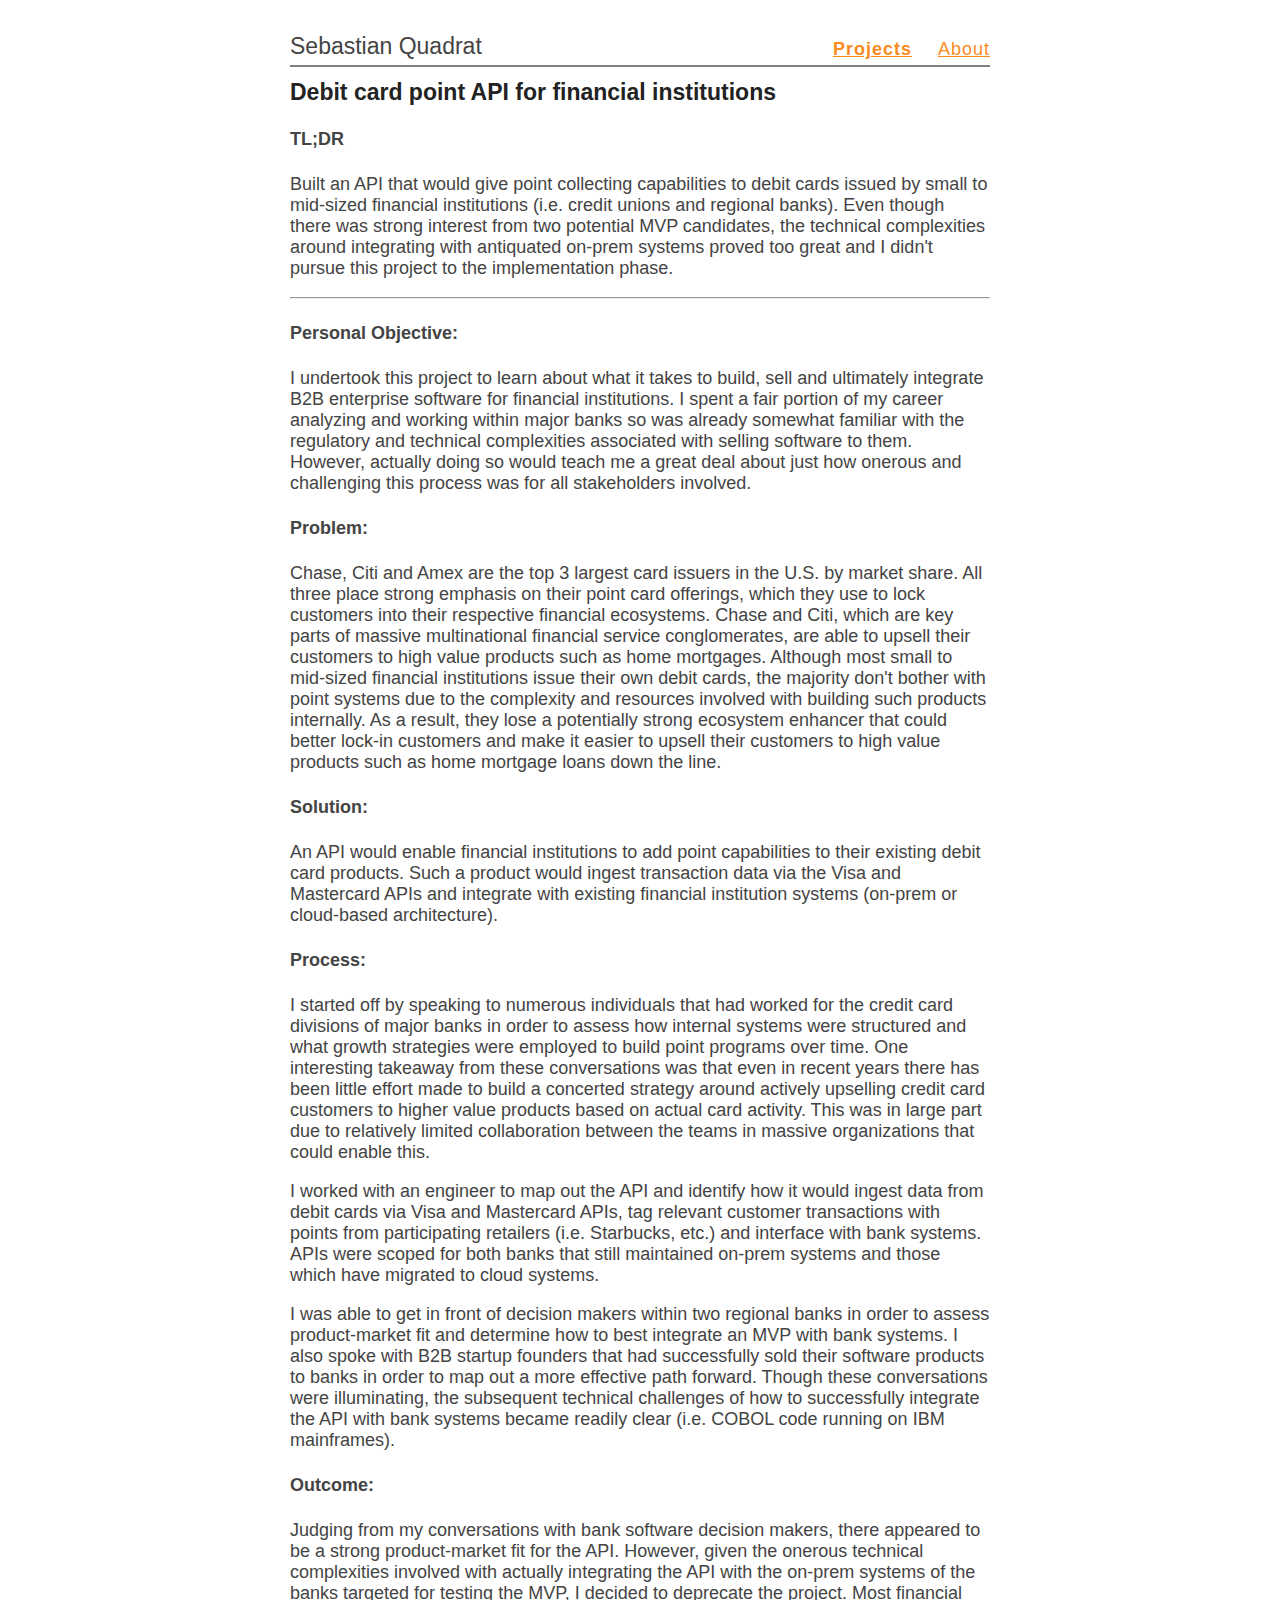
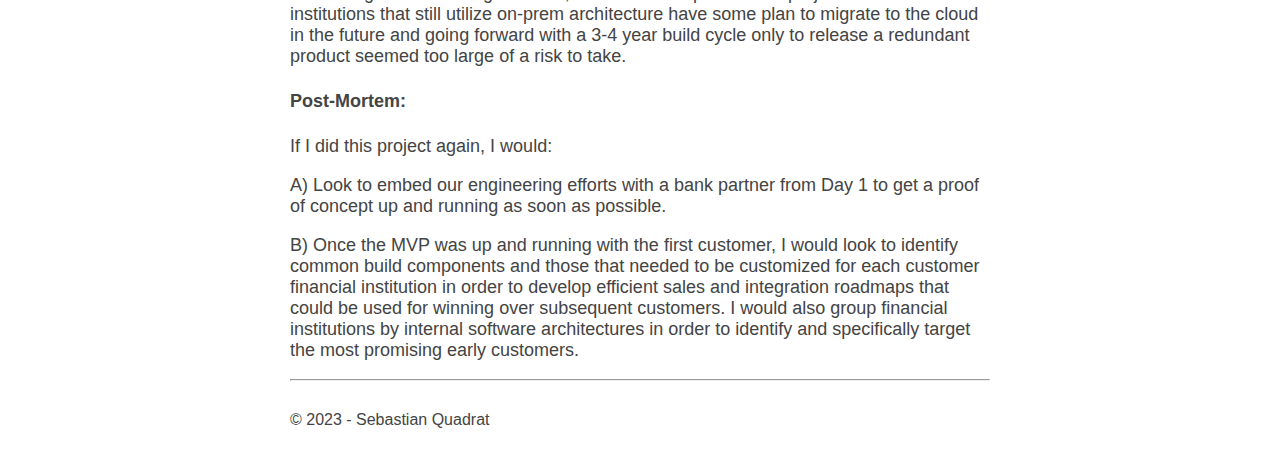
<file: projects/points.html>
<!DOCTYPE html>
<html lang="en">
  <head>
    <!-- Google tag (gtag.js) -->
    <script async src="https://www.googletagmanager.com/gtag/js?id=G-WSJR4TTE87"></script>
    <script>
    window.dataLayer = window.dataLayer || [];
    function gtag(){dataLayer.push(arguments);}
    gtag('js', new Date());

    gtag('config', 'G-WSJR4TTE87');
    </script>
    <link rel="stylesheet" type="text/css" href="../style.css">
    <meta charset="utf-8">
    <meta name="viewport" content="width=device-width">

    <title>Sebastian Quadrat</title>
    <meta name="description" content="Personal webpage">
    <meta name="author" content="Sebastian Quadrat">
  </head>
  <body>
    <header>
      Sebastian Quadrat
    </header>
    <nav>
        <a href="index.html" class="bold-link">Projects</a>
        <a href="../index.html">About</a>
    </nav>
    <article>
        <h2>Debit card point API for financial institutions</h2>
        <h4>TL;DR</h4>
        <p>
          Built an API that would give point collecting capabilities to debit cards issued by small to mid-sized
          financial institutions (i.e. credit unions and regional banks). Even though there was strong interest
          from two potential MVP candidates, the technical complexities around integrating with antiquated on-prem systems
          proved too great and I didn't pursue this project to the implementation phase.
        </p>

        <hr>
        <h4>Personal Objective: </h4>
        <p>
          I undertook this project to learn about what it takes to build, sell and ultimately integrate B2B enterprise
          software for financial institutions. I spent a fair portion of my career analyzing and working within 
          major banks so was already somewhat familiar with the regulatory and technical complexities associated with selling
          software to them. However, actually doing so would teach me a great deal about just how onerous and challenging
          this process was for all stakeholders involved.
        </p>

        <p> 
        <h4>Problem: </h4>
        <p>
          Chase, Citi and Amex are the top 3 largest card issuers in the U.S. by market share. All three place
          strong emphasis on their point card offerings, which they use to lock customers into their respective 
          financial ecosystems. Chase and Citi, which are key parts of massive multinational financial service conglomerates, 
          are able to upsell their customers to high value products such as home mortgages. Although most small to mid-sized 
          financial institutions issue their own debit cards, the majority don't bother with point systems due to the complexity 
          and resources involved with building such products internally. As a result, they lose a potentially strong
          ecosystem enhancer that could better lock-in customers and make it easier to upsell their customers to high value 
          products such as home mortgage loans down the line.
        </p>
        <h4>Solution: </h4>
        <p>
          An API would enable financial institutions to add point capabilities to their existing debit card products. 
          Such a product would ingest transaction data via the Visa and Mastercard APIs and integrate with existing
          financial institution systems (on-prem or cloud-based architecture).
        </p>

        <h4>Process: </h4>
        <p>
          I started off by speaking to numerous individuals that had worked for the credit card divisions of major banks
          in order to assess how internal systems were structured and what growth strategies were employed to build point
          programs over time. One interesting takeaway from these conversations was that even in recent years there has been
          little effort made to build a concerted strategy around actively upselling credit card customers to higher value 
          products based on actual card activity. This was in large part due to relatively limited collaboration between the 
          teams in massive organizations that could enable this.  
        </p>
        <p>
          I worked with an engineer to map out the API and identify how it would ingest data from debit cards via Visa
          and Mastercard APIs, tag relevant customer transactions with points from participating retailers (i.e. Starbucks, etc.) 
          and interface with bank systems. APIs were scoped for both banks that still maintained on-prem systems and those which 
          have migrated to cloud systems.
        </p>
        <p>
          I was able to get in front of decision makers within two regional banks in order to assess product-market fit 
          and determine how to best integrate an MVP with bank systems. I also spoke with B2B startup founders that had
          successfully sold their software products to banks in order to map out a more effective path forward. Though 
          these conversations were illuminating, the subsequent technical challenges of how to successfully integrate the 
          API with bank systems became readily clear (i.e. COBOL code running on IBM mainframes).
        </p>

        <h4>Outcome: </h4>
        <p>
          Judging from my conversations with bank software decision makers, there appeared to be a strong
          product-market fit for the API. However, given the onerous technical complexities involved with actually 
          integrating the API with the on-prem systems of the banks targeted for testing the MVP, I decided 
          to deprecate the project. Most financial institutions that still utilize on-prem architecture have some plan to 
          migrate to the cloud in the future and going forward with a 3-4 year build cycle only to release a redundant product
          seemed too large of a risk to take.
        </p>

        <h4>Post-Mortem: </h4>
        <p>
          If I did this project again, I would:
        </p>
        <p>
          A) Look to embed our engineering efforts with a bank partner from Day 1 to get a proof of concept up and running
          as soon as possible.
        </p>
        <p>
          B) Once the MVP was up and running with the first customer, I would look to identify common 
          build components and those that needed to be customized for each customer financial institution 
          in order to develop efficient sales and integration roadmaps that could be used for winning over subsequent 
          customers. I would also group financial institutions by internal software architectures in order to 
          identify and specifically target the most promising early customers.
        </p>

    <hr>
    </article>
    <footer>
      <p>© 2023 - Sebastian Quadrat<br>
    </footer>
  </body>
</html>
</file>
<file: style.css>
/* Set default styles for body */
body {
    margin: 0 auto;
    max-width: 700px;
    min-width: 0;
    padding: 0 10px 25px;
    font-family: "Helvetica", "Arial", sans-serif;
    color: #444;
    display: grid;
    row-gap: 5px;
    grid-template-columns: auto auto;
    grid-template-rows: 60px auto;
    grid-template-areas:
      "header nav"
      "ct ct";
  }
  
  /* Set styles for headings */
  h1, h2, strong {
    color: #222;
  }
  h1 {
    font-size: 26px;
  }
  h2 {
    font-size: 23px;
    margin-top: 0;
    padding-top: 0.5em;
  }
  a {
    color: #FB8B1E;
  }
  /* Set styles for header and nav */
  header {
    grid-area: header;
    margin: 0;
    font-size: 23px;
    justify-self: left;
    align-self: end;
  }
  nav {
    grid-area: nav;
    font-size: 18px;
    letter-spacing: 1px;
    justify-self: right;
    align-self: end;
  }
  nav a {
    margin-left: 20px;
    text-align: right;
    color: #FB8B1E;
  }
  
  /* Set styles for article content */
  article {
    grid-area: ct;
    border-top: 2px solid gray;
    font-size: 18px;
  }
  
  /* Set styles for bold links */
  .bold-link {
    font-weight: bold;
  }
  
  /* Set media queries for small screens */
  @media screen and (max-width: 430px) {
    body {
      grid-template-columns: auto;
      grid-template-rows: minmax(40px, auto) minmax(30px, auto) auto auto;
      grid-template-areas:
        "header"
        "nav"
        "ct";
    }
    header, nav {
      text-align: center;
      justify-self: center;
    }
    nav a {
      margin: 0 10px;
    }
  }
</file>
